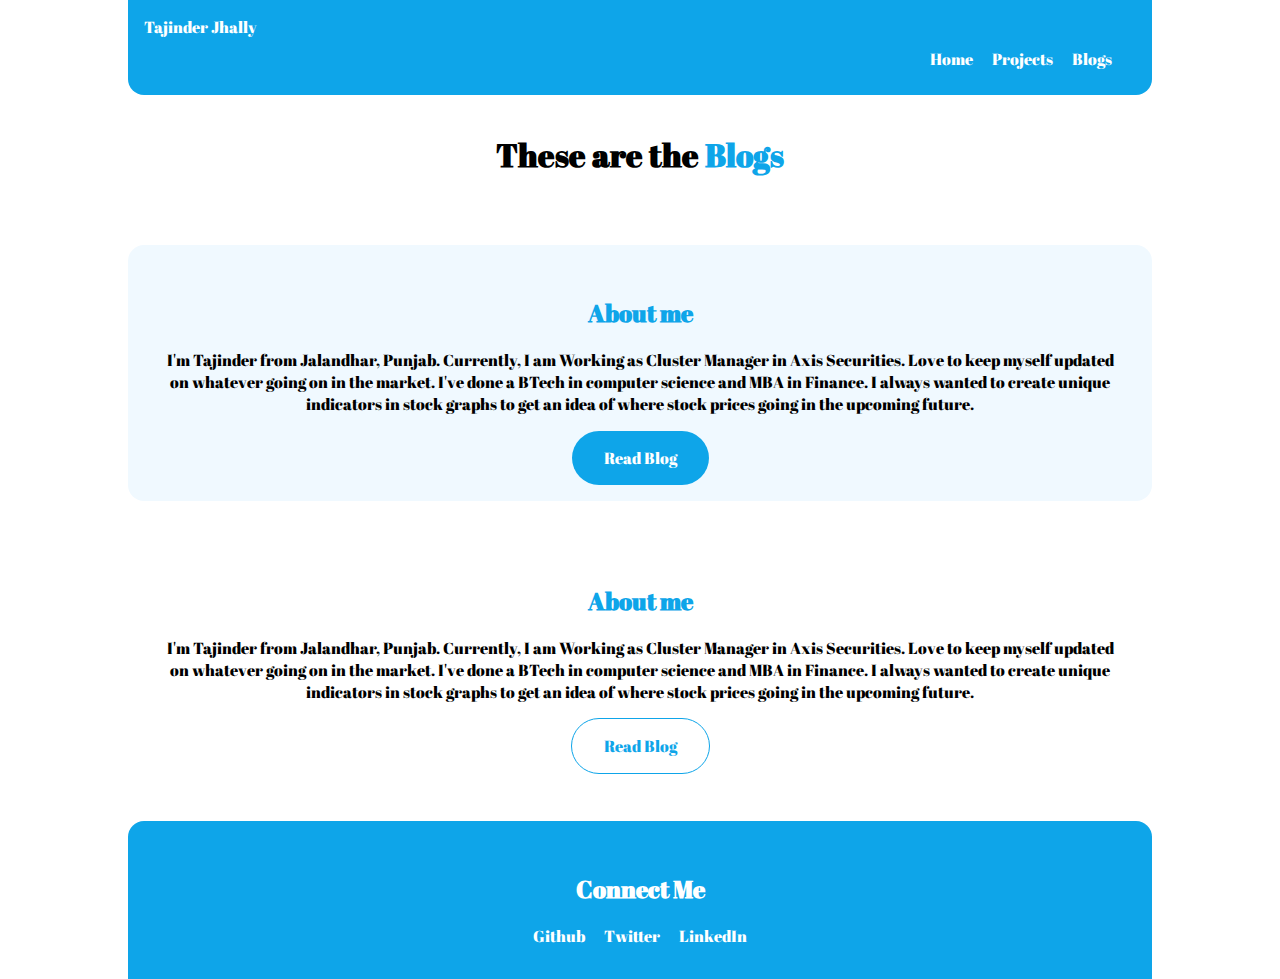
<file: blogs.html>
<!DOCTYPE html>
<html lang="en">
<head>
    <meta charset="UTF-8">
    <meta http-equiv="X-UA-Compatible" content="IE=edge">
    <meta name="viewport" content="width=device-width, initial-scale=1.0">
    <link rel="stylesheet" href="style.css">
    <title>Blogs</title>
</head>
<body>

    <nav class="nav-container">
        <div class="name"><a href="/">Tajinder Jhally</a></div>
        <ul class="nav-list">
            <li><a href="/">Home</a></li>
            <li><a href="projects.html">Projects</a></li>
            <li><a href="blogs.html">Blogs</a></li>
        </ul>
    </nav>

    <div class="project-container">
        <h1>These are the <span>Blogs</span></h1>
    </div>

    <section class="wc">
        <h2>About me</h2>
        <p>I'm Tajinder from Jalandhar, Punjab. Currently, I am Working as Cluster Manager in Axis Securities. Love to keep myself updated on whatever going on in the market. I've done a BTech in computer science and MBA in Finance. I always wanted to create unique indicators in stock graphs to get an idea of where stock prices going in the upcoming future.</p>
        <a class="proj-page-link" href="https://tajinderjhally04.hashnode.dev/about-me" target="_blank">Read Blog</a>
    </section>

    <section>
        <h2>About me</h2>
            <p>I'm Tajinder from Jalandhar, Punjab. Currently, I am Working as Cluster Manager in Axis Securities. Love to keep myself updated on whatever going on in the market. I've done a BTech in computer science and MBA in Finance. I always wanted to create unique indicators in stock graphs to get an idea of where stock prices going in the upcoming future.</p>
        <a class="proj-page-link-1" href="https://tajinderjhally04.hashnode.dev/about-me" target="_blank">Read Blog</a>
    </section>


    <footer>
        <h2>Connect Me</h2>
        <a href="https://github.com/tajinderjhally04">Github</a>
        <a href="https://twitter.com/TajinderJhally">Twitter</a>
        <a href="https://www.linkedin.com/in/tajinder-jhally/">LinkedIn</a>
    </footer>

</body>
</html>
</file>
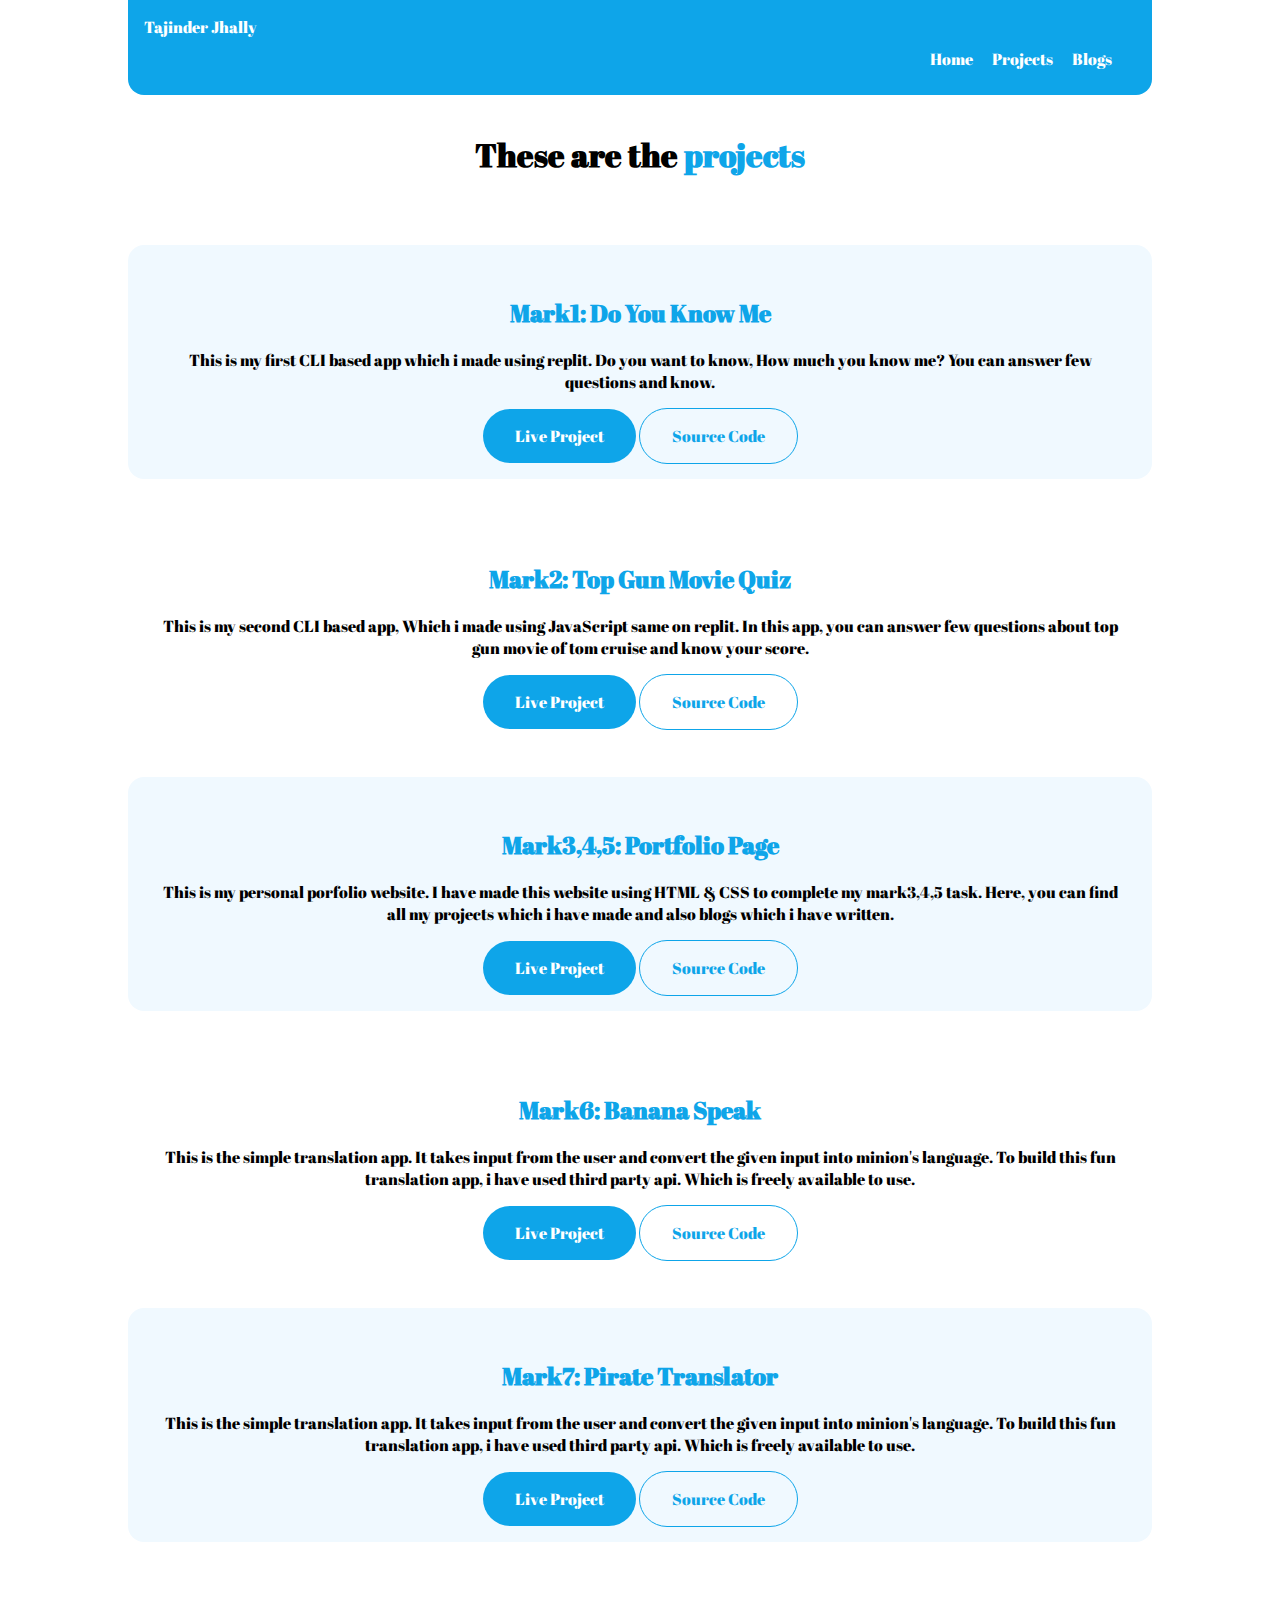
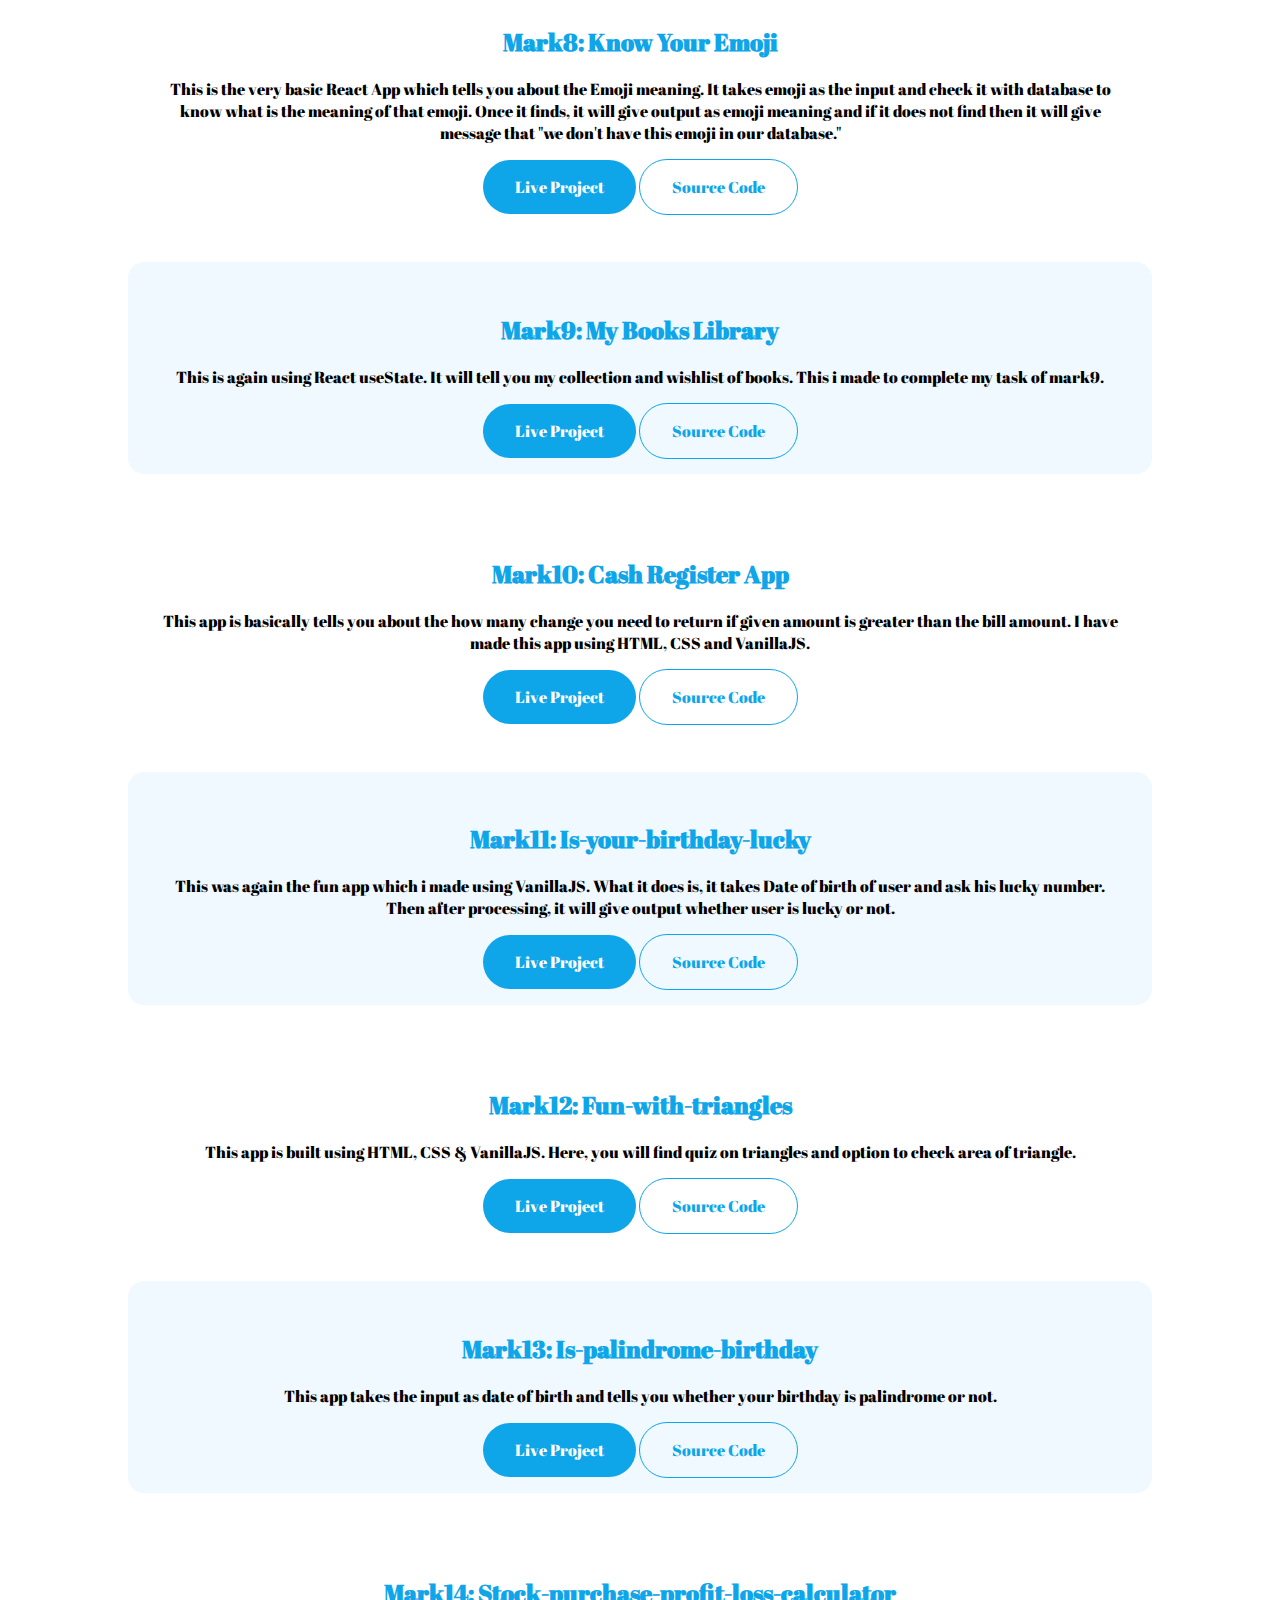
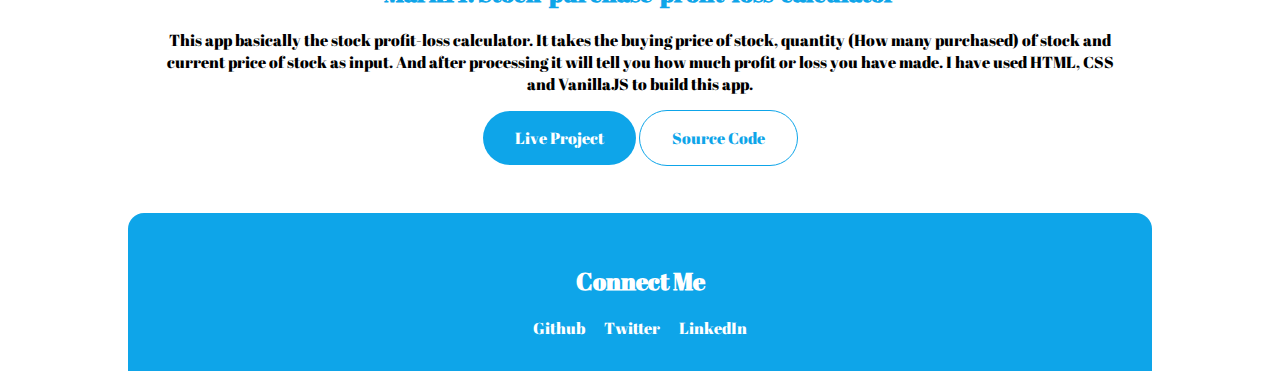
<file: projects.html>
<!DOCTYPE html>
<html lang="en">
<head>
    <meta charset="UTF-8">
    <meta http-equiv="X-UA-Compatible" content="IE=edge">
    <meta name="viewport" content="width=device-width, initial-scale=1.0">
    <link rel="stylesheet" href="style.css">
    <title>Projects</title>
</head>
<body>
    <nav class="nav-container">
        <div class="name"><a href="/">Tajinder Jhally</a></div>
        <ul class="nav-list">
            <li><a href="/">Home</a></li>
            <li><a href="projects.html">Projects</a></li>
            <li><a href="blogs.html">Blogs</a></li>
        </ul>
    </nav>

    <div class="project-container">
        <h1>These are the <span>projects</span></h1>
    </div>

    <section class="wc">
        <h2>Mark1: Do You Know Me</h2>
        <p>This is my first CLI based app which i made using replit. Do you want to know, How much you know me? You can answer few questions and know.</p>
        <a class="proj-page-link" href="https://replit.com/@Tajinderjhally1/do-you-know-me?v=1" target="_blank">Live Project</a>
        <a class="proj-page-link-1" href="https://github.com/tajinderjhally04/do-you-know-me" target="_blank">Source Code</a>
    </section>

    <section>
        <h2>Mark2: Top Gun Movie Quiz</h2>
        <p>This is my second CLI based app, Which i made using JavaScript same on replit. In this app, you can answer few questions about top gun movie of tom cruise and know your score.</p>
        <a class="proj-page-link" href="https://replit.com/@Tajinderjhally1/top-gun-movie-quiz?v=1" target="_blank">Live Project</a>
        <a class="proj-page-link-1" href="https://github.com/tajinderjhally04/top-gun-movie-quiz" target="_blank">Source Code</a>
    </section>

    <section class="wc">
        <h2>Mark3,4,5: Portfolio Page</h2>
        <p>This is my personal porfolio website. I have made this website using HTML & CSS to complete my mark3,4,5 task. Here, you can find all my projects which i have made and also blogs which i have written.</p>
        <a class="proj-page-link" href="https://tajinderjhally.netlify.app/" target="_blank">Live Project</a>
        <a class="proj-page-link-1" href="https://github.com/tajinderjhally04/portfolio-website" target="_blank">Source Code</a>
    </section>

    <section>
        <h2>Mark6: Banana Speak</h2>
        <p>This is the simple translation app. It takes input from the user and convert the given input into minion's language. To build this fun translation app, i have used third party api. Which is freely available to use.</p>
        <a class="proj-page-link" href="https://banana-speak-tajinder.netlify.app/" target="_blank">Live Project</a>
        <a class="proj-page-link-1" href="https://github.com/tajinderjhally04/banana-speak" target="_blank">Source Code</a>
    </section>

    <section class="wc">
        <h2>Mark7: Pirate Translator</h2>
        <p>This is the simple translation app. It takes input from the user and convert the given input into minion's language. To build this fun translation app, i have used third party api. Which is freely available to use.</p>
        <a class="proj-page-link" href="https://pirate-translate-tajinder.netlify.app/" target="_blank">Live Project</a>
        <a class="proj-page-link-1" href="https://github.com/tajinderjhally04/pirate-translate" target="_blank">Source Code</a>
    </section>

    <section>
        <h2>Mark8: Know Your Emoji</h2>
        <p>This is the very basic React App which tells you about the Emoji meaning. It takes emoji as the input and check it with database to know what is the meaning of that emoji. Once it finds, it will give output as emoji meaning and if it does not find then it will give message that "we don't have this emoji in our database."</p>
        <a class="proj-page-link" href="https://csb-4sfho4.netlify.app/" target="_blank">Live Project</a>
        <a class="proj-page-link-1" href="https://github.com/tajinderjhally04/know-your-emoji" target="_blank">Source Code</a>
    </section>

    <section class="wc">
        <h2>Mark9: My Books Library</h2>
        <p>This is again using React useState. It will tell you my collection and wishlist of books. This i made to complete my task of mark9.</p>
        <a class="proj-page-link" href="https://csb-l274n8.netlify.app/" target="_blank">Live Project</a>
        <a class="proj-page-link-1" href="https://github.com/tajinderjhally04/books-library" target="_blank">Source Code</a>
    </section>



    <section>
        <h2>Mark10: Cash Register App</h2>
        <p>This app is basically tells you about the how many change you need to return if given amount is greater than the bill amount. I have made this app using HTML, CSS and VanillaJS.</p>
        <a class="proj-page-link" href="https://cash-register-added.netlify.app/" target="_blank">Live Project</a>
        <a class="proj-page-link-1" href="https://github.com/tajinderjhally04/cash-register" target="_blank">Source Code</a>
    </section>

    <section class="wc">
        <h2>Mark11: Is-your-birthday-lucky</h2>
        <p>This was again the fun app which i made using VanillaJS. What it does is, it takes Date of birth of user and ask his lucky number. Then after processing, it will give output whether user is lucky or not.</p>
        <a class="proj-page-link" href="https://birthday-lucky-added.netlify.app/" target="_blank">Live Project</a>
        <a class="proj-page-link-1" href="https://github.com/tajinderjhally04/is-your-birthday-lucky" target="_blank">Source Code</a>
    </section>

    <section>
        <h2>Mark12: Fun-with-triangles</h2>
        <p>This app is built using HTML, CSS & VanillaJS. Here, you will find quiz on triangles and option to check area of triangle.</p>
        <a class="proj-page-link" href="https://fun-triangles-tajinder.netlify.app/index.html" target="_blank">Live Project</a>
        <a class="proj-page-link-1" href="https://github.com/tajinderjhally04/fun-with-triangles" target="_blank">Source Code</a>
    </section>

    <section class="wc">
        <h2>Mark13: Is-palindrome-birthday</h2>
        <p>This app takes the input as date of birth and tells you whether your birthday is palindrome or not.</p>
        <a class="proj-page-link" href="https://palindrome-birthday-tajinder.netlify.app/" target="_blank">Live Project</a>
        <a class="proj-page-link-1" href="https://github.com/tajinderjhally04/palindrome-birthday" target="_blank">Source Code</a>
    </section>

    <section>
        <h2>Mark14: Stock-purchase-profit-loss-calculator</h2>
        <p>This app basically the stock profit-loss calculator. It takes the buying price of stock, quantity (How many purchased) of stock and current price of stock as input. And after processing it will tell you how much profit or loss you have made. I have used HTML, CSS and VanillaJS to build this app.</p>
        <a class="proj-page-link" href="https://stock-price-calculator-tajinder.netlify.app/" target="_blank">Live Project</a>
        <a class="proj-page-link-1" href="https://github.com/tajinderjhally04/stock-price-calculator" target="_blank">Source Code</a>
    </section>


    <footer>
        <h2>Connect Me</h2>
        <a href="https://github.com/tajinderjhally04">Github</a>
        <a href="https://twitter.com/TajinderJhally">Twitter</a>
        <a href="https://www.linkedin.com/in/tajinder-jhally/">LinkedIn</a>
    </footer>


</body>
</html>
</file>
<file: style.css>
@import url("https://fonts.googleapis.com/css2?family=Abril+Fatface&display=swap");

:root {
  --primary-color: #0ea5e9;
  --light-color: #67e8f9;
  --white-color: #f0f9ff;
}

body {
  font-family: "Abril Fatface", cursive;
  margin: 0 auto;
  text-align: center;
  max-width: 80%;
  /* width: 100%; */
}

.nav-container {
  background-color: var(--primary-color);
  color: white;
  padding: 1rem;
  border-bottom-left-radius: 1rem;
  border-bottom-right-radius: 1rem;
}

.nav-container .name {
  text-align: left;
}

.nav-container ul {
  list-style: none;
  text-align: right;
  margin: 0.6rem 1rem;
}

.nav-container ul li {
  display: inline;
  padding: 0 0.5rem;
}

.nav-container a {
  text-decoration: none;
  color: inherit;
}

.hero-section {
  padding: 2rem;
}

.hero-section img {
  max-width: 80%;
  margin: auto;
}

.hero-section .hero-heading {
  padding-top: 1rem;
  color: var(--light-color);
}

.hero-section .hero-heading span {
  font-style: italic;
  color: var(--primary-color);
}

section {
  padding: 2rem;
  margin: 2rem 0;
  border-radius: 1rem;
}

section p {
  padding-bottom: 1rem;
}

section .project-link {
  text-decoration: none;
  background-color: var(--primary-color);
  padding: 1rem 2rem;
  border-radius: 2rem;
  color: white;
}

section .blog-link {
  text-decoration: none;
  padding: 1rem 2rem;
  border-radius: 2rem;
  border: 1px solid var(--primary-color);
  color: var(--primary-color);
}

.wc {
  background-color: var(--white-color);
}

/** footer section **/

footer {
  background-color: var(--primary-color);
  padding: 2rem 1rem;
  color: white;
  border-top-left-radius: 1rem;
  border-top-right-radius: 1rem;
}

footer a {
  padding: 0 0.5rem;
  text-decoration: none;
  color: inherit;
}

footer h2 {
  color: white;
}

/** Projects Page **/

.project-container {
  text-align: center;
  padding: 1rem 1rem;
}

.project-container span {
  color: var(--primary-color);
}

.proj-page-link {
  text-decoration: none;
  color: white;
  padding: 1rem 2rem;
  border-radius: 2rem;
  background-color: var(--primary-color);
}

.proj-page-link-1 {
  text-decoration: none;
  color: var(--primary-color);
  padding: 1rem 2rem;
  border-radius: 2rem;
  border: 1px solid var(--primary-color);
}

h2 {
  color: var(--primary-color);
}
</file>
